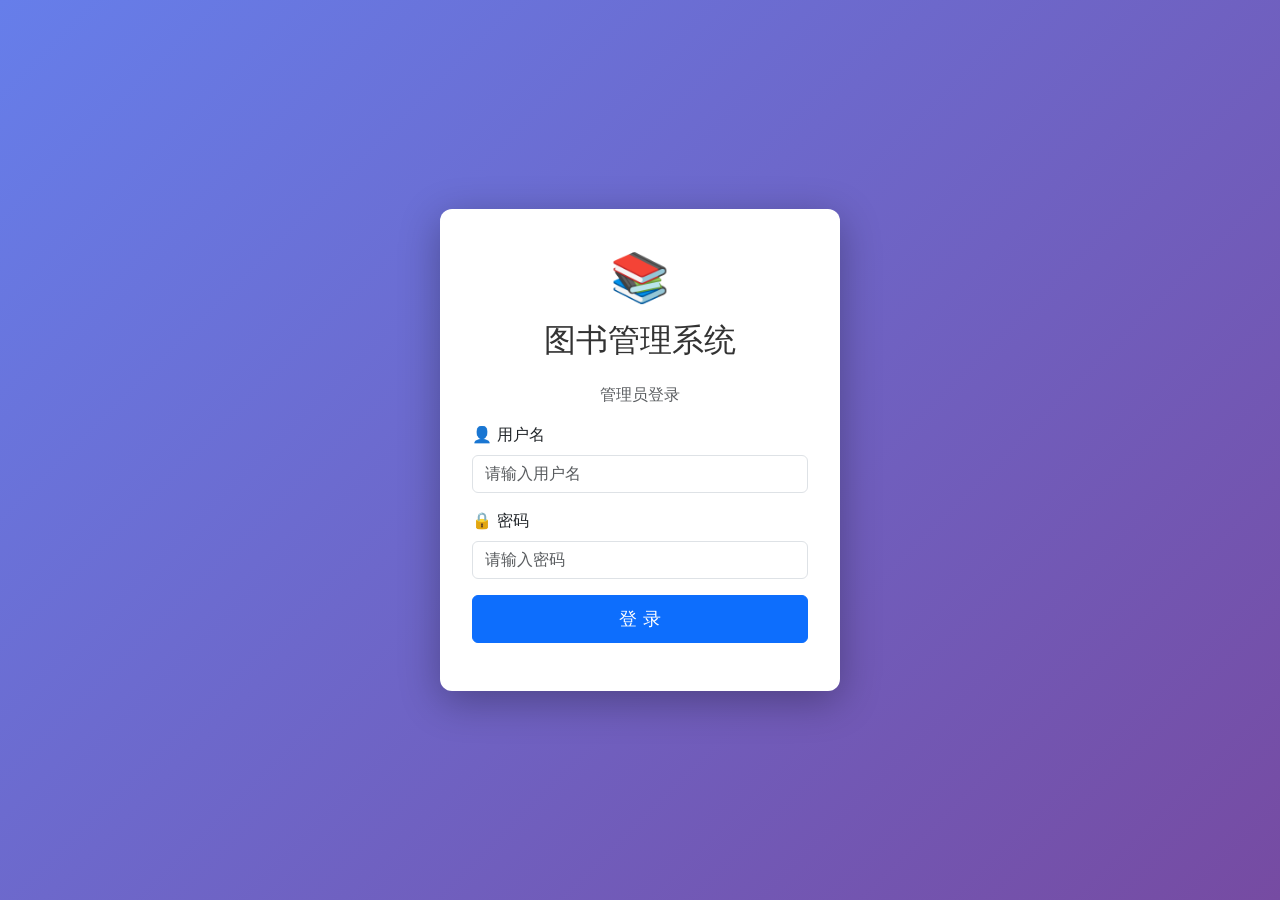
<file: templates/login.html>
<!DOCTYPE html>
<html lang="zh-CN">
<head>
    <meta charset="UTF-8">
    <meta name="viewport" content="width=device-width, initial-scale=1.0">
    <title>📚 管理员登录 - 图书管理系统</title>
    <link href="https://cdn.jsdelivr.net/npm/bootstrap@5.3.0/dist/css/bootstrap.min.css" rel="stylesheet">
    <style>
        body {
            background: linear-gradient(135deg, #667eea 0%, #764ba2 100%);
            min-height: 100vh;
            display: flex;
            align-items: center;
            justify-content: center;
        }
        .login-card {
            max-width: 400px;
            width: 100%;
            padding: 2rem;
            border-radius: 12px;
            box-shadow: 0 10px 40px rgba(0,0,0,0.3);
            background: white;
        }
        .login-card h2 {
            text-align: center;
            margin-bottom: 1.5rem;
            color: #333;
        }
        .login-card .btn-primary {
            width: 100%;
            padding: 10px;
            font-size: 1.1rem;
        }
        .login-card .logo {
            text-align: center;
            font-size: 3rem;
            margin-bottom: 0.5rem;
        }
    </style>
</head>
<body>
    <div class="login-card">
        <div class="logo">📚</div>
        <h2>图书管理系统</h2>
        <p class="text-muted text-center">管理员登录</p>

        <form id="loginForm" onsubmit="handleLogin(event)">
            <div class="mb-3">
                <label for="username" class="form-label">👤 用户名</label>
                <input type="text" class="form-control" id="username" placeholder="请输入用户名" required>
            </div>
            <div class="mb-3">
                <label for="password" class="form-label">🔒 密码</label>
                <input type="password" class="form-control" id="password" placeholder="请输入密码" required>
            </div>
            <button type="submit" class="btn btn-primary">登 录</button>
            <div id="loginMessage" class="mt-3"></div>
        </form>
    </div>

    <script>
        async function handleLogin(event) {
            event.preventDefault();

            const username = document.getElementById('username').value.trim();
            const password = document.getElementById('password').value.trim();
            const messageDiv = document.getElementById('loginMessage');

            messageDiv.innerHTML = '';

            try {
                const response = await fetch('/api/login', {
                    method: 'POST',
                    headers: { 'Content-Type': 'application/json' },
                    body: JSON.stringify({ username, password })
                });

                const result = await response.json();

                if (result.success) {
                    messageDiv.innerHTML = `<div class="alert alert-success">✅ ${result.message}</div>`;
                    setTimeout(() => {
                        window.location.href = '/';
                    }, 500);
                } else {
                    messageDiv.innerHTML = `<div class="alert alert-danger">❌ ${result.message}</div>`;
                }
            } catch (error) {
                messageDiv.innerHTML = `<div class="alert alert-danger">网络异常，请稍后重试</div>`;
            }
        }
    </script>
</body>
</html>
</file>
